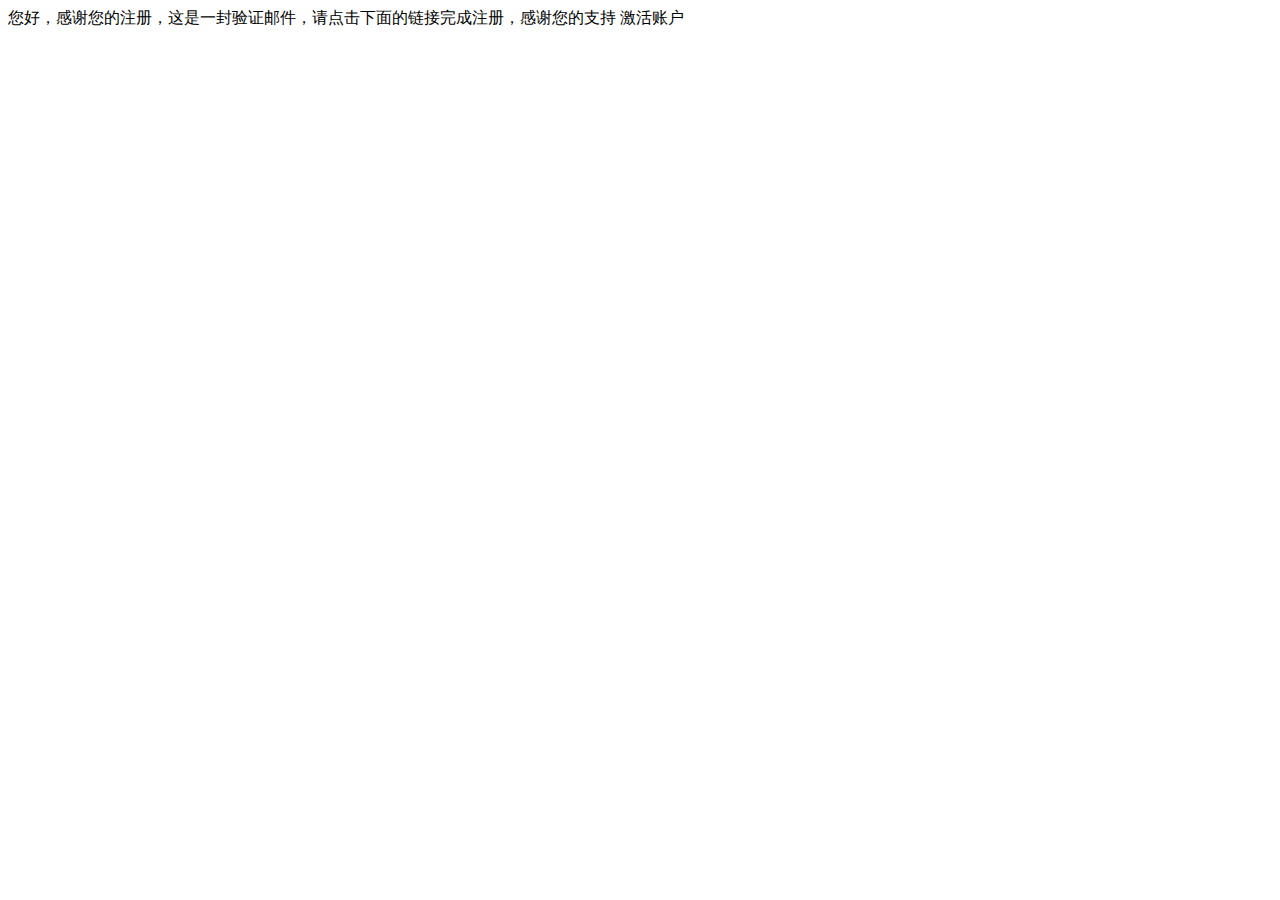
<file: MySpringBoot/target/classes/templates/emailTemplate.html>
<!DOCTYPE html>
<html lang="en" xmlns:th="http://www.thymeleaf.org">
<head>
    <meta charset="UTF-8">
    <title>邮件模板</title>
</head>
<body>
您好，感谢您的注册，这是一封验证邮件，请点击下面的链接完成注册，感谢您的支持
<a herf="#" th:href="@{http://localhost:8088/unarke/register}">激活账户</a>
</body>
</html>
</file>
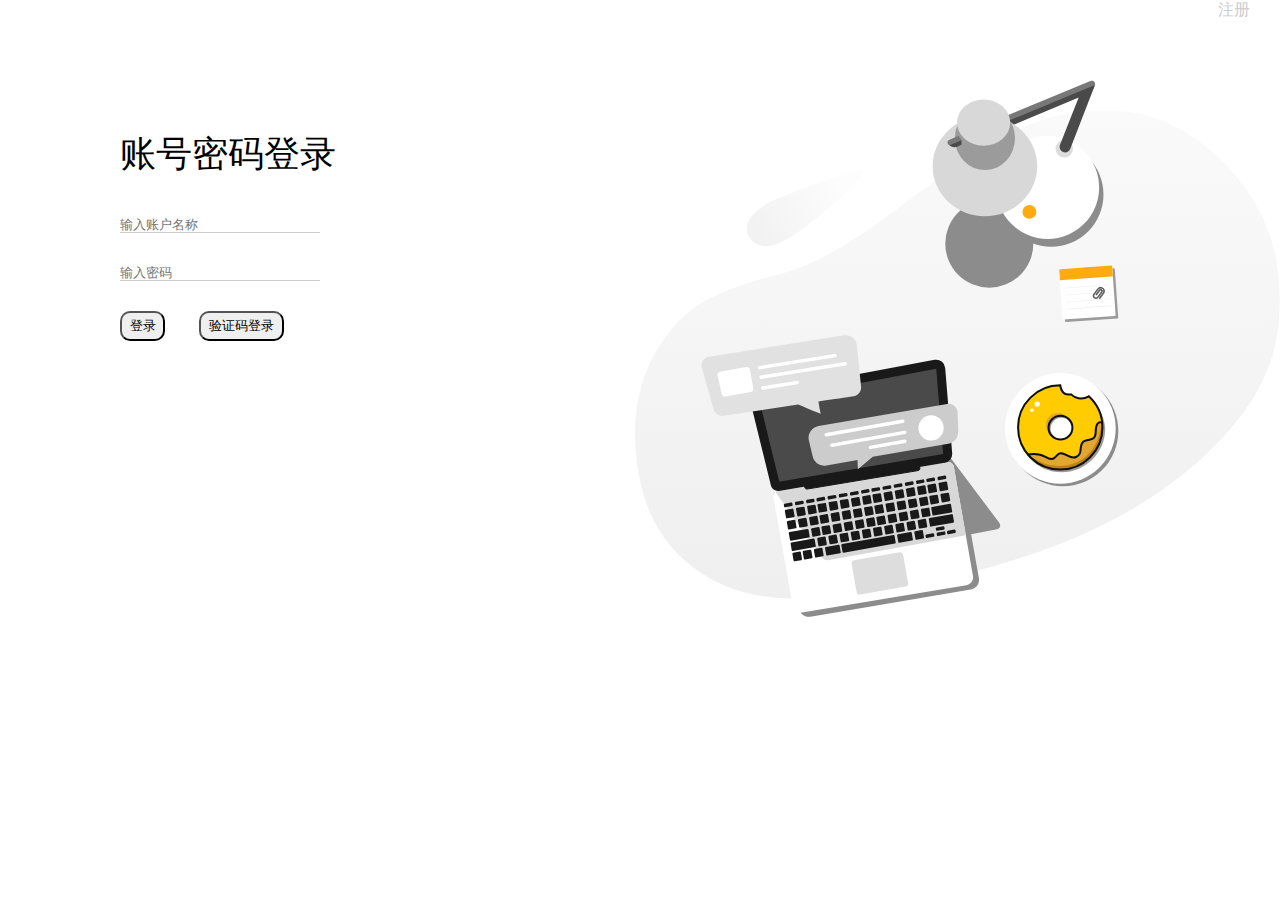
<file: MySpringBoot/target/classes/templates/login.html>
<!DOCTYPE html>
<html lang="en" xmlns:th="http://www.thymeleaf.org">
<head>
    <meta charset="UTF-8">
    <link rel="stylesheet" href="../static/templates/css/basic.css" type="text/css">
    <link rel="stylesheet" href="../static/templates/css/login.css" type="text/css">
    <title>登陆</title>
</head>
<body>
<section class="_layout ">
    <section class="_header">
        <section class="func">
            <button class="register">注册</button>
        </section>

    </section>
    <section class="_main">
        <section class="pwd_login main_login">
            <p class="method">账号密码登录</p>
            <section class="wrapper">
                <div class="input_username">
                    <input type="text" placeholder="输入账户名称" class="username">
                </div>
                <div class="input_password">
                    <input type="password" placeholder="输入密码" class="password">
                </div>
                <section class="login">
                    <button class="login_btn pwd_login_btn">
                        登录
                    </button>
                    <button class="switch_method captcha_switch_method">
                        验证码登录
                    </button>
                </section>
            </section>
        </section>

        <section class="captcha_login main_login">
            <p class="method">验证码登录</p>
            <section class="wrapper">
                <div class="input_telephone">
                    <input type="tel" placeholder="输入11位手机号" class="telephone">
                </div>
                <div class="input_captcha">
                    <input type="text" placeholder="输入验证码" class="captcha">
                    <button class="send_code">获取验证码</button>
                </div>
                <section class="login">
                    <button class="login_btn captcha_login_btn">
                        登录
                    </button>
                    <button class="switch_method pwd_switch_method">
                        密码登录
                    </button>
                </section>
            </section>
        </section>
        <section class="login_background">
            <img class="but_img" src="../static/templates/img/background.svg">
        </section>


    </section>
    <section class="_footer">

    </section>
</section>

<script src="https://code.jquery.com/jquery-3.1.1.min.js"></script>
<script src="../static/templates/js/login.js"></script>
</body>
</html>
</file>
<file: MySpringBoot/target/classes/static/templates/css/basic.css>
* {
    padding: 0px;
    margin: 0px;
}

._header {
    height: 80px;
    width: 100%;
}

._main {
    height: 500px;
    width: 100%;
}

._footer {
    height: 150px;
    width: 100%;
}
</file>
<file: MySpringBoot/target/classes/static/templates/css/login.css>
/*头部共能*/
._layout > ._header > {
    padding: 0px 300px;
}

._layout > ._header > .func {
    margin-right: 30px;
}

._layout > ._header > .func > .register {
    border: 0;
    background-color: transparent;
    outline: none;
    font-size: 16px;
    float: right;
    color: #cccccc;
    cursor: pointer;
}


/*内容公共部分*/
._layout > ._main > .main_login {
    height: auto;
    width: 350px;
    margin-top: 50px;
    margin-left: 120px;
    float: left;
}

._layout > ._main > .main_login > .method {
    font-size: 36px;
}

._layout > ._main > .main_login > .wrapper {
    margin-top: 36px;
}

._layout > ._main > .main_login > .wrapper > div {
    margin: 30px 0px;
}

._layout > ._main > .main_login > .wrapper > div > input {
    width: 200px;
    border: none;
    border-bottom: 1px #cccccc solid;
}

._layout > ._main > .main_login > .wrapper > .login > button {
    height: 30px;
    border-radius: 10px;
    solid-color: #cccccc;
    cursor: pointer;
}

._layout > ._main > .main_login > .wrapper > .login > .login_btn {
    width: 45px;
    margin-right: 30px;
}

._layout > ._main > .main_login > .wrapper > .login > .switch_method {
    width: 85px;
}

/*账户密码登陆*/
._layout > ._main > .pwd_login {
    display: block;
}

/*验证码登陆*/
._layout > ._main > .captcha_login {
    display: none;
}

._layout > ._main > .captcha_login > .wrapper > .input_captcha > input {
    width: 130px;
}

._layout > ._main > .captcha_login > .wrapper > div > .send_code {
    border: none;
    color: white;
    border-color: whitesmoke;
    border-bottom: 1px #cccccc solid;
    cursor: pointer;
}


/*图片部分*/
._layout > ._main > .login_background > .but_img {
    float: right;
    /*height: 300px;
    width: 400px;*/
}
</file>
